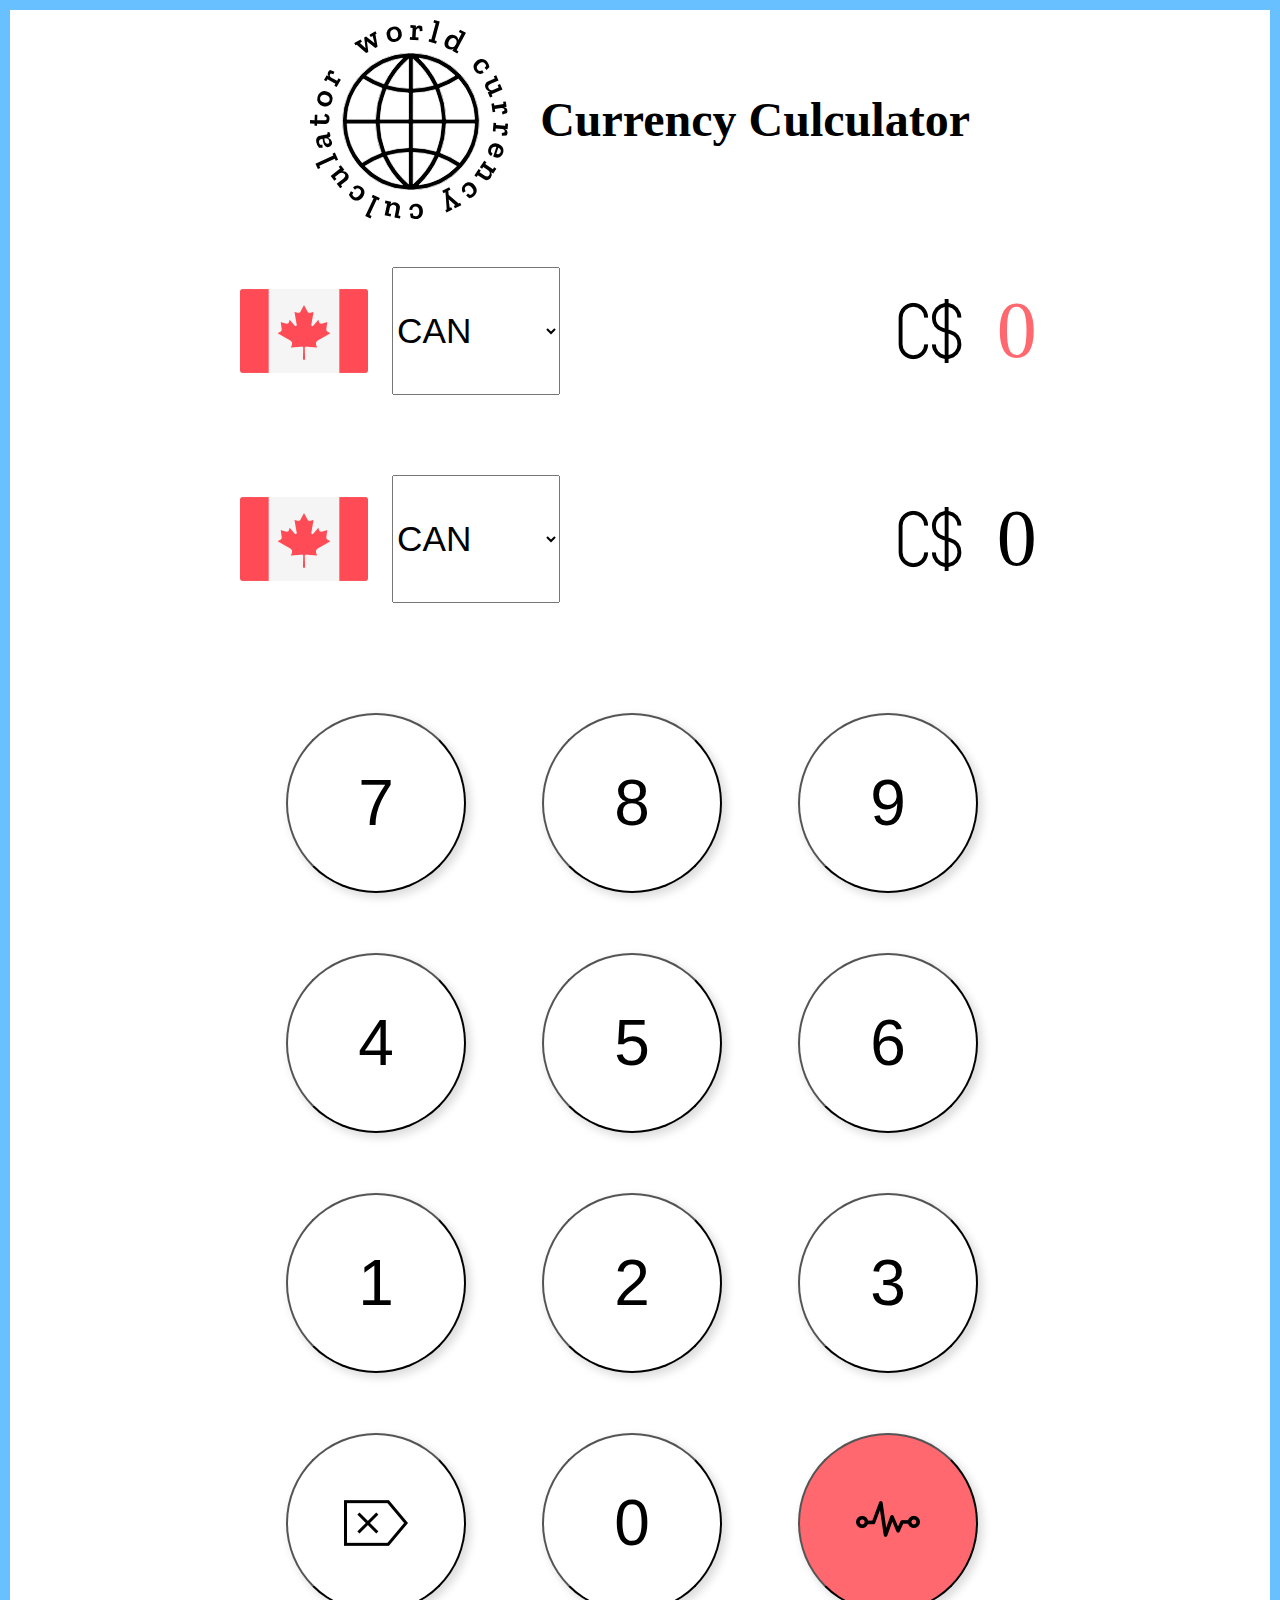
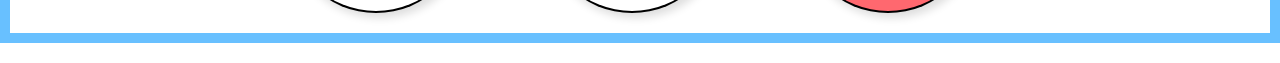
<file: MobileApplication/Haruna_A1/index.html>
<!DOCTYPE html>
<html>
	<head>
		<title>Mobile Application</title>
		<!-- <link rel="stylesheet" href="http://code.jquery.com/mobile/1.4.5/jquery.mobile-1.4.5.min.css" /> -->
		<link rel="stylesheet" href="style/main.css">
	</head>
	<body>
		<div class='container'>
			<div class='header'>
				<div class="logo"><img src="img/logo.svg"></div>
				<h1>Currency Culculator</h1>
			</div>
			<div class="main">
				<div>
					<div id="cur_1" class='selectSec'>
						<div class="selectNation">
							<img src='img/canada.png' id='flag_1'>
							<select id='select_1'></select>
						</div>
						<div class='currency'>
							<img src="img/canadian-dollar.png" id="unit_1">
							<p id="currency">0</p>
						</div>
					</div>
					<div id='cur_2' class='selectSec'>
						<div class="selectNation">
							<img src='img/canada.png' id="flag_2">
							<select id='select_2'></select>
						</div>
						<div class='currency'>
							<img src="img/canadian-dollar.png" id="unit_2">
							<p id='result'>0</p>
						</div>
					</div>
				</div>
				<div class='calcurator'>
					<div class='cal-btns'>
						<div class='btn-style'>
							<button value='7' class='num'>7</button>
						</div>
						<div class='btn-style'>
							<button value='8' class='num'>8</button>
						</div>
						<div class='btn-style'>
							<button value='9' class='num'>9</button>
						</div>
						<div class='btn-style'>
							<button value='4' class='num'>4</button>
						</div>
						<div class='btn-style'>
							<button value='5' class='num'>5</button>
						</div>
						<div class='btn-style'>
							<button value='6' class='num'>6</button>
						</div>
						<div class='btn-style'>
							<button value='1' class='num'>1</button>
						</div>
						<div class='btn-style'>
							<button value='2' class='num'>2</button>
						</div>
						<div class='btn-style'>
							<button value='3' class='num'>3</button>
						</div>
						<div class='btn-style'>
							<button value='d' class='num' id="delete"><img src='img/delete.png'></button>
						</div>
						<div class='btn-style'>
							<button value='0'>0</button>
						</div>
						<div class='btn-style'>
							<button value='result' class='result-btn' class='num' id="getresult"><img src='img/pulse.png'></button>
						</div>
					</div>
				</div>
			</div>
		</div>
		<script src="http://code.jquery.com/jquery-1.11.1.min.js"></script>
		<!-- <script src="http://code.jquery.com/mobile/1.4.5/jquery.mobile-1.4.5.min.js"></script> -->
		<script src="script/main.js"></script>
    </body>
</html>
</file>
<file: MobileApplication/Haruna_A1/style/main.css>
body {
    margin: 0;
    font-family: verdana;
}
.container {
    height: 100%;
    box-shadow: 0 0 0 10px #68c0ff inset;
    background: white;
    margin: 0 auto;
    padding: 0 7%;
    width: auto;
}

/* header section */
/* ////////////// */
.header {
    width: 100%;
    height: 9%;
    display: flex;
    flex-direction: row;
    justify-content: center;
    align-items: center;
    padding-top: 20px;
}

.header h1 {
    margin: 0;
    text-align: center;
    font-family: 'verdana';
    font-size: 3rem;
    padding-left: 2rem;
    display: inline-block;
}

.header .logo {
    height: 100%;
    width: 18%;
    display: flex;
    justify-content: center;
    align-items: center;
}

.logo img {
    height: 75%;
    width: auto;
}


/* main section */
/* ////////////// */

.main {
    padding-top: 3rem;
    width: 100%;
    max-width: 800px;
    margin: 0 auto;
}
.selectSec {
    display: flex;
    flex-direction: row;
    justify-content: space-between;
    align-items: center;
    margin-bottom: 5rem;
    overflow: hidden;
}

.selectNation {
    display: flex;
    flex-direction: row;
    width: 40%;
    position: relative;
    z-index: 1;
    background: white;
}

.selectNation select{
    width: 80%;
    font-size: 2.2rem;
    margin-left: 1.5rem;
}

.currency {
    width: 60%;
    text-align: right;
    font-size: 5rem;
    display: flex;
    flex-direction: row;
    align-items: center;
    justify-content: flex-end;
}

.calcurator {
  margin-bottom: 20px;
}

#currency {
    color: #ff686f;
    display: inline-block;
    margin: 0.2rem;
    padding-left: 2rem;
}

#result {
    display: inline-block;
    margin: 0.2rem;
    padding-left: 2rem;
}

/*calcurator style*/
.cal-btns {
    display: flex;
    width: 100%;
    margin: auto;
    flex-wrap: wrap;
    max-width: 800px;
}
.btn-style {
    width: 240px;
    height: 240px;
    margin-left: 1rem;
    display: flex;
    justify-content: center;
    align-items: center;
    flex-wrap: wrap;
}

.btn-style button {
    font-size: 4rem;
    width: 180px;
    height: 180px;
    border-radius: 50%;
    background: white;
    box-shadow: 4px 4px 9px 1px #dedede;
}
.btn-style .result-btn {
    background: #ff686f;
}
#getresult img {
    padding-top: 0.5rem;
}
#delete img {
    padding-top: 1rem;
}
</file>
